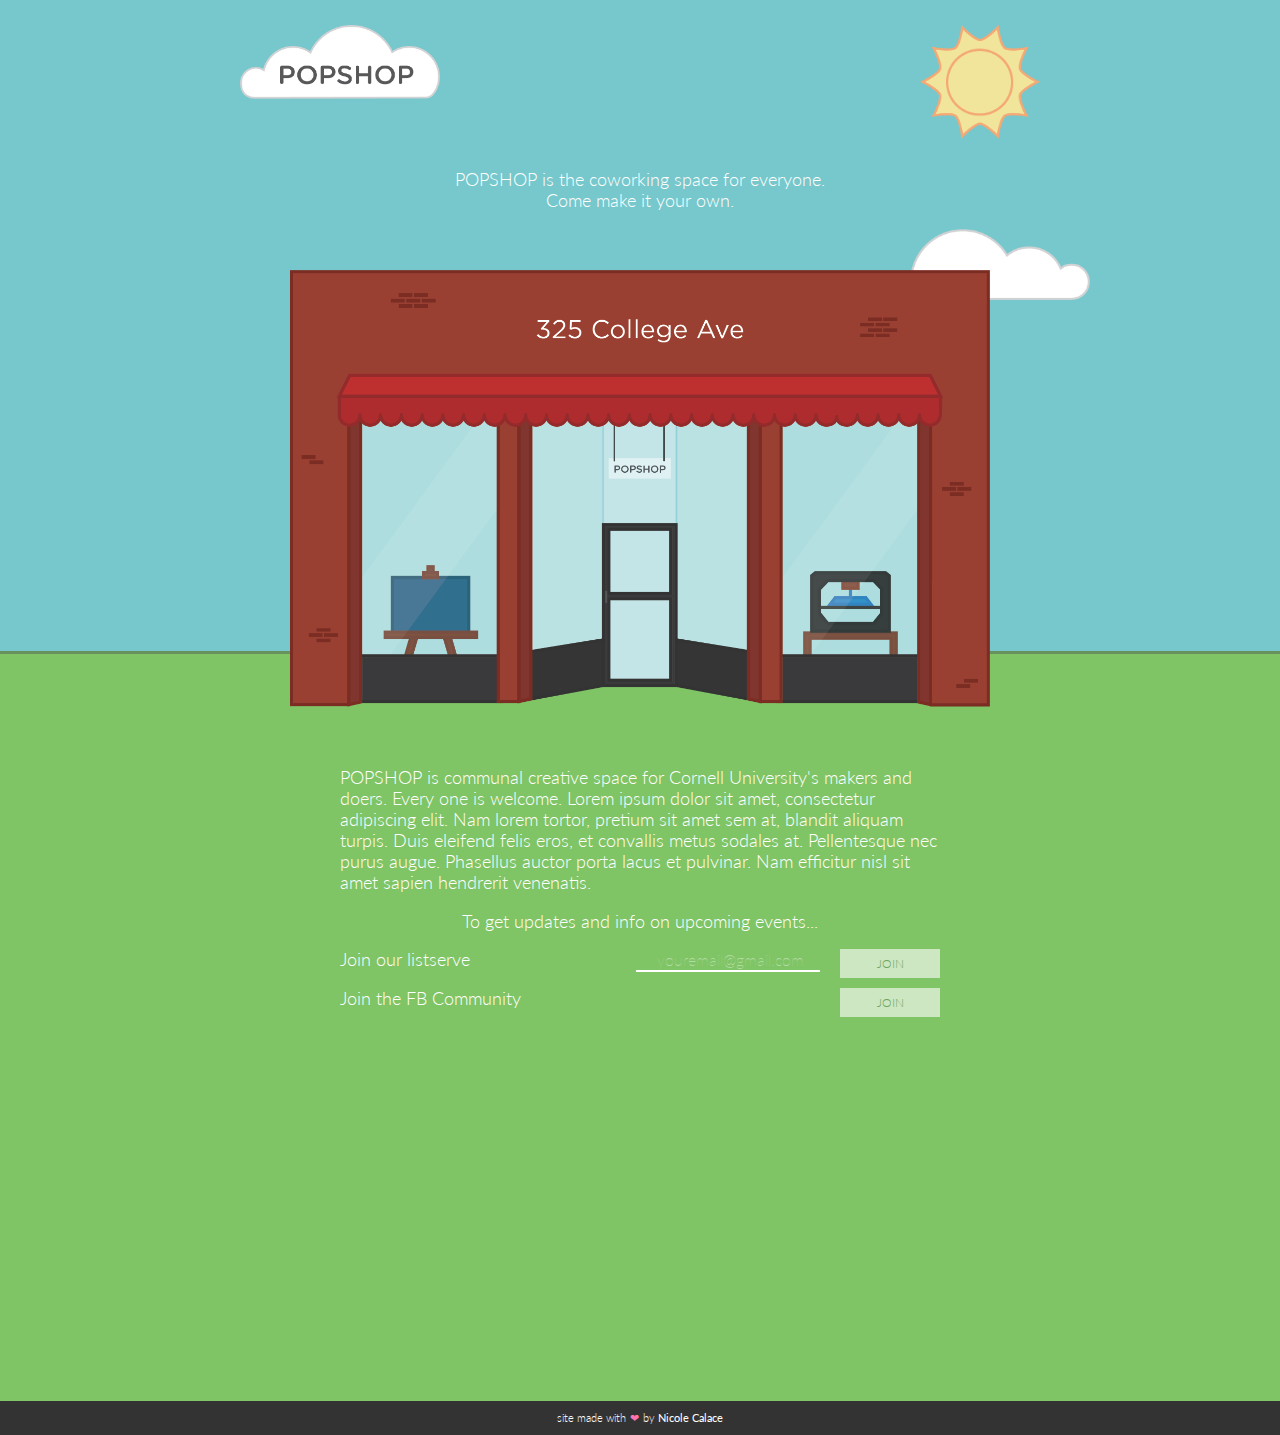
<file: ps-site/index.html>
<!DOCTYPE HTML>
<html>
<head>
	<!--site designed and dev'd by Nicole Calace.-->
	<!--s/o to Eric Morris for making the email forms work.-->

	<link rel="stylesheet" type="text/css" href="css/style.css">
	<link href='http://fonts.googleapis.com/css?family=Lato:100,300,400' rel='stylesheet' type='text/css'>
	<meta name="viewport" content="width=device-width, initial-scale=1">
	<script src="https://ajax.googleapis.com/ajax/libs/jquery/2.1.3/jquery.min.js"></script>
	<title>POPSHOP</title>

	
</head>

<body>
	<div class="illustration">
		<img id="logocloud" src="img/ps-cloud.png" alt="POPSHOP Logo">

		<img id="sun" src="img/sun.png" alt="image of sun">

		<div id="mission">
			<p>POPSHOP is the coworking space for everyone.
			</br>Come make it your own.</p>
		</div>

		<img id="cloud" src="img/cloud.png" alt="image of cloud">
		<img id="popshop" src="img/popshop.png" alt="POPSHOP is located at 325 College Ave">
	</div>

	<div id="grass">
	</div>

	<div id="grass2">
		<div class="links">
		<p>POPSHOP is communal creative space for Cornell University's makers and doers. Every one is welcome. 
			Lorem ipsum dolor sit amet, consectetur adipiscing elit. Nam lorem tortor, pretium sit amet sem at, blandit aliquam turpis. Duis eleifend felis eros, et convallis metus sodales at. Pellentesque nec purus augue. Phasellus auctor porta lacus et pulvinar. Nam efficitur nisl sit amet sapien hendrerit venenatis.</p>
		<p class="center">To get updates and info on upcoming events...</p>
				<form class="events-listserv-form" action="form.php" method="post">
					Join our listserve 
					<span id="input">
						<input type="hidden" name="type" value="join">
						<input id="list-fm-submit" type="submit" class="button" value="JOIN"></input>
						<input id="list-fm-email" type="text" name="email"placeholder="youremail@gmail.com" id="emailinput"> </input>
					</span>
				</form>

			<div id="fbcommunity"> <p>Join the FB Community <a href="https://www.facebook.com/groups/706645682703304/"><span class="button">JOIN</span></a></p> </div>

			<iframe id="cal600" src="https://www.google.com/calendar/embed?title=POPSHOP%20Events&amp;mode=AGENDA&amp;height=400&amp;wkst=1&amp;bgcolor=%23FFFFFF&amp;src=cornell.edu_kv3ikqm57adq9vquvthbthjq0c%40group.calendar.google.com&amp;color=%232F6309&amp;ctz=America%2FNew_York" style=" border-width:0 " width="600" height="300" frameborder="0" scrolling="no"></iframe>

			<iframe id="cal300" src="https://www.google.com/calendar/embed?mode=AGENDA&amp;height=400&amp;wkst=1&amp;bgcolor=%23FFFFFF&amp;src=cornell.edu_kv3ikqm57adq9vquvthbthjq0c%40group.calendar.google.com&amp;color=%232F6309&amp;ctz=America%2FNew_York" style=" border-width:0 " width="325" height="400" frameborder="0" scrolling="no"></iframe>
		</div>


	</div>

	<div id="credits"> 
		site made with <span id="heart">  &#10084; </span> by <a href="http://www.nicolecalace.com">Nicole Calace</a>
	</div>

	<script src="js/app.js"></script>
</body>

</html>
</file>
<file: ps-site/css/style.css>
body{
	background-color: #76c8cc;
	font-family: 'Lato', sans-serif;
	color: white;
	font-weight: 300;
	margin: 0;
	padding: 0;
}

@media (min-width: 769px) {

	body{
		font-size: 1.1em;
	}

	#logoclouddiv{
		position: relative;
		display: inline-block;
	}
 
	.illustration{
		margin: auto;
		margin-top: 25px;
		width: 700px;
		z-index: 2;
	}

	#logocloud{
		position: relative;
		width: 200px;
		left: -50px;
		-webkit-animation-name: logocloudAnimation; 
	    -webkit-animation-duration: 8s; 
	    -webkit-animation-iteration-count: infinite;
	    animation-name: logocloudAnimation;
	    animation-duration: 8s;
	    animation-iteration-count: infinite;
	    -webkit-animation-timing-function: linear;
    	animation-timing-function: linear;
	}

	#mission{
		position: relative;
		top: 30px;
		text-align: center;
		clear: both;
	}

	#sun{
		float: right;
		position: relative;
		display: inline-block;
		width: 120px;
		right: -50px;
	}

	#cloud{
		position: relative;
		width: 180px;
		float: right;
		right: -100px;
		top: 30px;
		-webkit-animation-name: cloudAnimation; 
	    -webkit-animation-duration: 10s; 
	    -webkit-animation-iteration-count: infinite;
	    animation-name: cloudAnimation;
	    animation-duration: 10s;
	    animation-iteration-count: infinite;
	    -webkit-animation-timing-function: linear;
    	animation-timing-function: linear;
	}

	#popshop{
		position: relative;
	    width: 100%;
	    z-index: 1;
	}

	.links{
		width: 600px;
		margin: auto;
		margin-bottom: 0;
		padding-top: 35px;
		padding-bottom: 25px;
	}

	form {
		display: inline;
	}

	#cal300{
		display: none;
	}

	#cal600{
		display: block;
		padding-top: 25px;
		padding-bottom: 25px;
	}
}

@media (max-width: 768px) {

	form {
		display: block;
	}

	body{
		font-size: 1em
	}

	.illustration{
		margin: auto;
		width: 95%;
		z-index: 2;
	}

	#logocloud{
		position: relative;
		width: 23%;
		padding-top: 15px;
	}

	#sun{
		float: right;
		position: relative;
		display: inline-block;
		width: 15%;
		top: -20px;
	}

	#input{
		display: block;
		padding-top: 5px;
	}

	#emailinput{
		float: left;
	}

	#fbcommunity{
		padding-top: 30px;
	}
	
	#cloud{
		display: none;
	}

	#popshop{
		position: relative;
	    width: 100%;
	    z-index: 1;
	}

	#mission{
		text-align: center;
		clear: both;
		padding-bottom: 10px;
	}

	.links{
		width: 90%;
		margin: auto;
		padding-top: 20px;
		padding-bottom: 20px;
		font-size: 1em;
	}

	#cal300{
		padding-top: 25px;
		text-align: center;
		display: block;
	}

	#cal600{
		display: none;
	}

}

#credits{
	margin: 0;
	padding-top: 1em;
	padding-bottom: 1em;
	width: 100%;
	background-color: #333;
	font-size: .6em;
	text-align: center;
}

#credits p{
	text-align: center;
}

#credits a{
	color: white;
	font-weight: 400;
	text-decoration: none;
}

#credits a:visited{
	color: white;
	font-weight: 400;
	font-style: none;
}

#credits a:hover{
	color: #ff73b3;
	font-weight: 400;
	font-style: none;
}

#heart{
	color: #ff73b3;
	padding-left: .1em;
	padding-right: .1em;
}

.button{
	color: #67925e;
	background-color: white;
	opacity: .6;
	font-size: 12px;
	float: right;
	width: 100px;
	padding-top: 7px;
	padding-bottom: 7px;
	text-align: center;
	cursor: pointer; 
}

.button :hover{
	opacity: 1;
}

#grass{
	position: relative;
	margin-top: -60px;
	background-color: #7fc465;
	height: 60px;
	z-index: 0;
	border-top: solid #67925e 3px;
	width: 100%;
}

#grass2{
	background-color: #7fc465;
}

input[type="submit"] {
    border: none;
    font-family: 'Lato', sans-serif;
    font-weight: 300;
    display: inline; 
    width: 100px;  
    padding: 7px; 
}

input[type="text"]{
	display: inline-block;
	color: white;
    background-color: transparent;
    border: none;
    border-bottom: 2.5px solid white;
	font-family: 'Lato', sans-serif;
    font-weight: 300;
    font-size: 16px;
    size: 10;
    float: right;
    margin-right: 20px;
    width: 174px;
    padding-left: 5px;
	padding-right: 5px;
	text-align: center;
}

::-webkit-input-placeholder { 
  	color: white;
    font-weight: 100;
    opacity: .4;
    padding-left: 5px;
}
:-moz-placeholder { 
   color: white;
   font-weight: 100;
   opacity: .4;
   padding-left: 5px;

}
::-moz-placeholder { 
   color: white;
   font-weight: 100;
   opacity: .4;
   padding-left: 5px;

}
:-ms-input-placeholder {
   color: white;
   font-weight: 100;
   opacity: .4;
   padding-left: 5px;

}

@-webkit-keyframes logocloudAnimation {
	    0%   {left:-60px;}
	    50%  {left:-40px;}
	    100% {left: -60px;}
	}

@-webkit-keyframes cloudAnimation{
	    0%   {right:-140px;}
	    50%  {right:-100px;}
	    100% {right:-140px;}
	}

.center{
	text-align: center;
}
</file>
